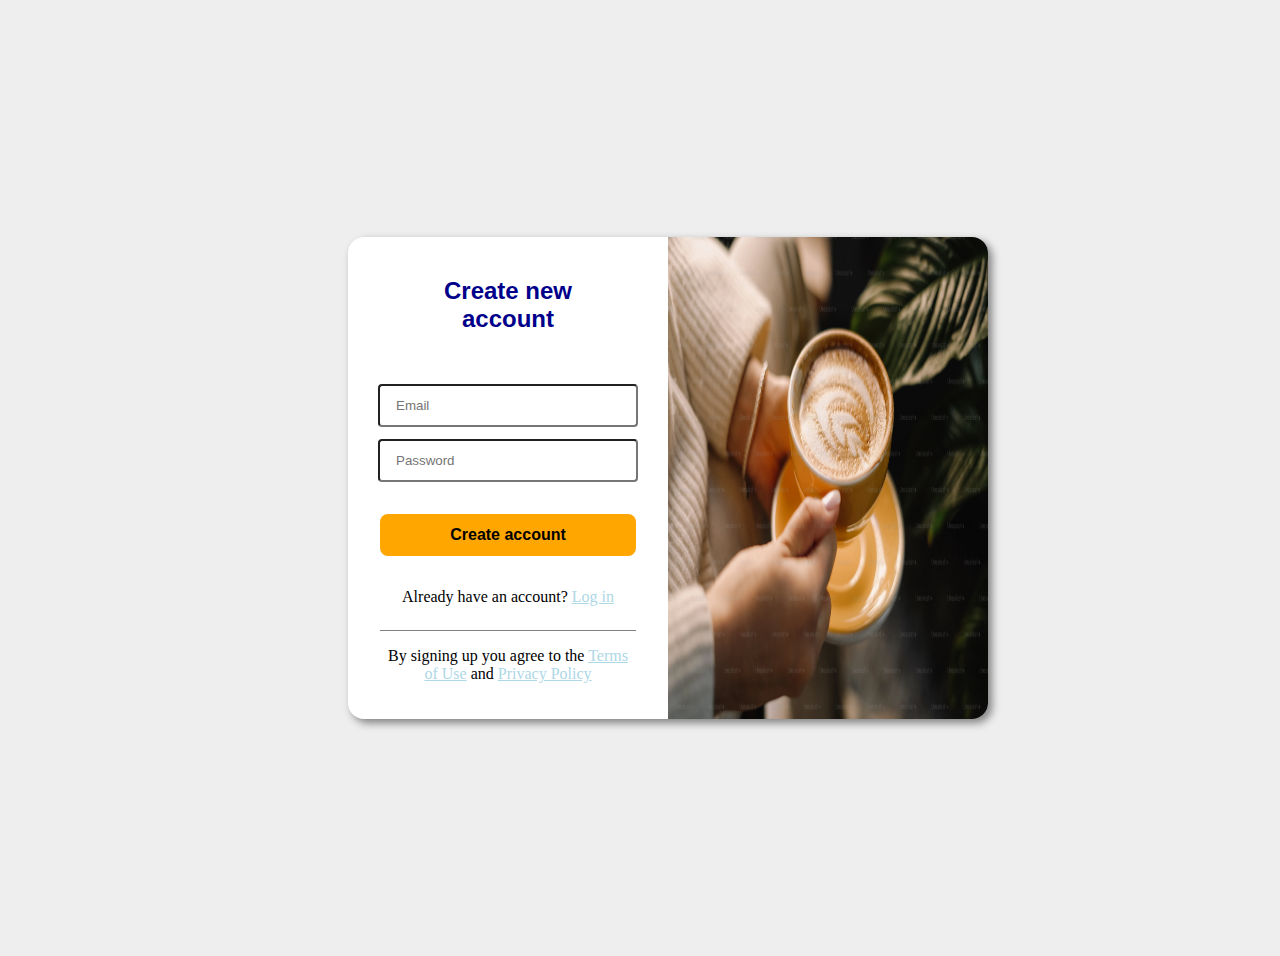
<file: authentication/authentication.html>
<!DOCTYPE html>
<html lang="en">
<header>
    <meta charset="utf-8">
    <meta name="viewport">
    <title>Authentication</title>
    <link rel="stylesheet" href="./authentication-styles-2.css">
</header>

<body>
        <div class="card">
            <div class="form">
                <div class="form-header">
                    <h2 class="title">Create new account</h2>
                    <form class="form-input">
                        <input type="text" class="email" name="email" placeholder="Email" required>
                        <input type="text" class="password" name="password" placeholder="Password" required>
                    </form>
                    <input type="button" class="create-account-btn" value="Create account">
                    <p>Already have an account? <a href="">Log in</a></p>
                </div>


                <div class="form-footer">
                    <div class="divider"></div>
                    <p>By signing up you agree to the <a href="">Terms of Use</a> and <a href="">Privacy Policy</a></p>
                </div>
            </div>

            <img src="./photo1.webp" class="image"/>
        </div>
    <!-- <div class="card">
        <div class="form">
            <h2>Create new account</h2>
            <input type="email" class="email" name="email" placeholder="Email" required>
            <input type="password" class="password" name="password" placeholder="Password" required>
            <input type="submit" class="create-account-btn" value="Create account">
            <p>Already have an account? <a href="">Log in</a></p>
            <div class="form-footer">
                <div class="divider"></div>
                <p>By signing up you agree to the <a href="">Terms of Use</a> and <a href="">Privacy Policy</a></p>
            </div>
        </div>
        <img src="./photo1.webp" />
    </div> -->
</body>

<footer>

</footer>

</html>
</file>
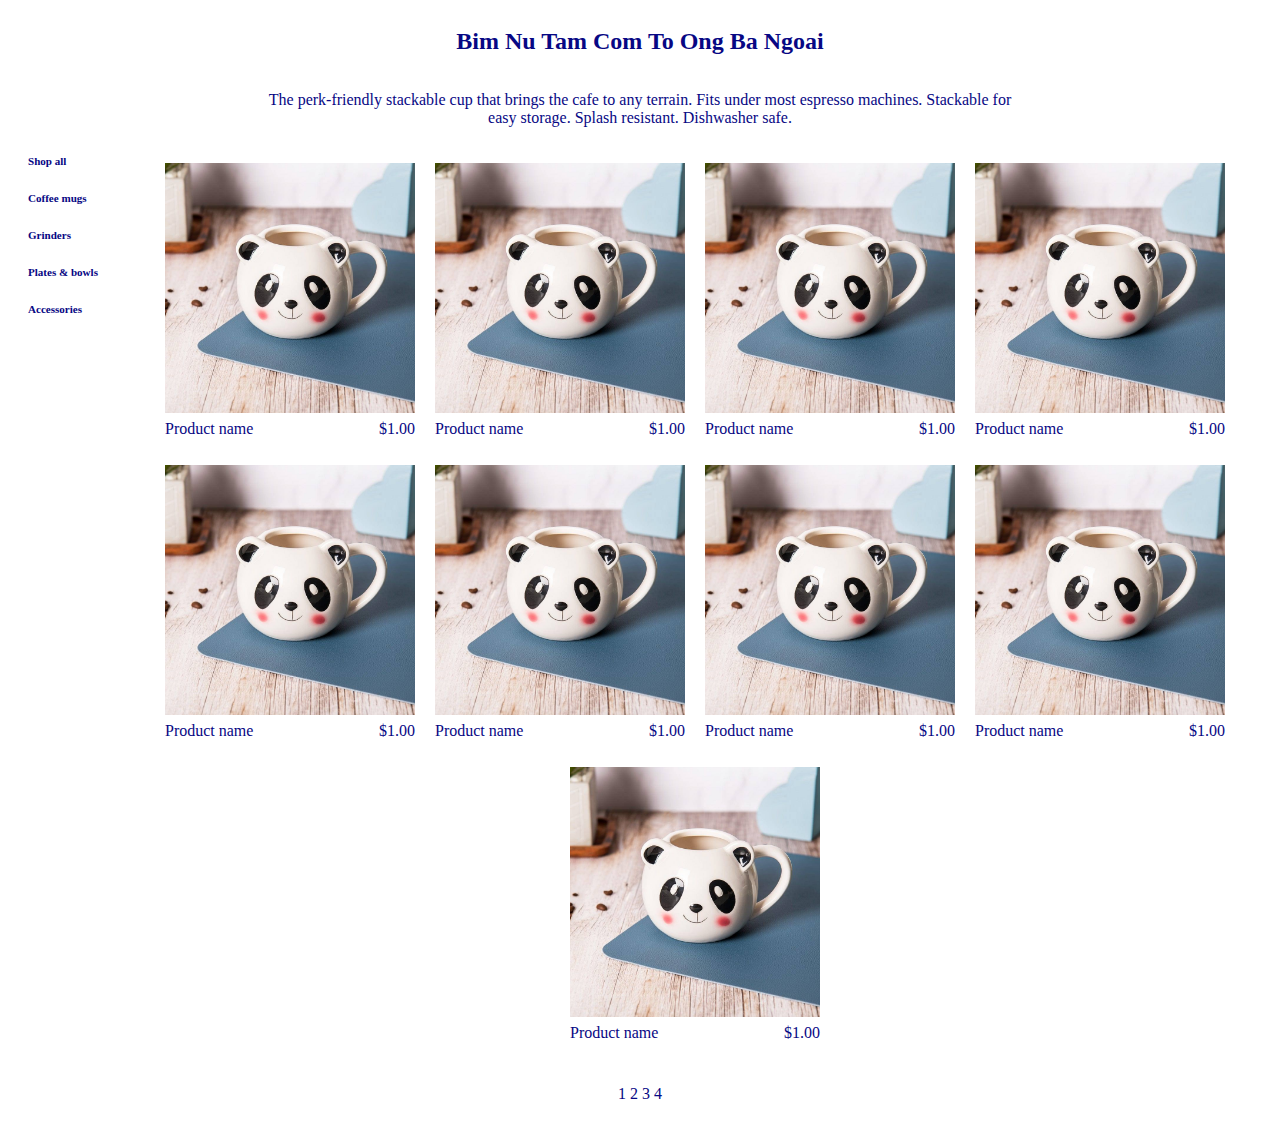
<file: product/product.html>
<!DOCTYPE html>
<html lang="en">

<head>
    <meta charset="utf-8">
    <meta name="viewport" content="width=device-width, initial-scale=1.0">
    <title>Photo Product</title>
    <link rel="stylesheet" href="./product-styles.css">
</head>

<body>
    <header>
        <h2>Bim Nu Tam Com To Ong Ba Ngoai</h2>
        <p>The perk-friendly stackable cup that brings the cafe to any terrain.
            Fits under most espresso machines.
            Stackable for easy storage.
            Splash resistant.
            Dishwasher safe.</p>
    </header>
    <div class="body">
        <div class="left-options">
            <h5>Shop all</h5>
            <h5>Coffee mugs</h5>
            <h5>Grinders</h5>
            <h5>Plates & bowls</h5>
            <h5>Accessories</h5>
        </div>
        <div class="images">
            <div class="first product">
                <img src="./coffee-mug.jpeg" alt="coffee mug">
                <div>
                    <p>Product name</p>
                    <p>$1.00</p>
                </div>
            </div>
            <div class="second product">
                <img src="./coffee-mug.jpeg" alt="coffee mug">
                <div>
                    <p>Product name</p>
                    <p>$1.00</p>
                </div>
            </div>
            <div class="third product">
                <img src="./coffee-mug.jpeg" alt="coffee mug">
                <div>
                    <p>Product name</p>
                    <p>$1.00</p>
                </div>
            </div>
            <div class="fourth product">
                <img src="./coffee-mug.jpeg" alt="coffee mug">
                <div>
                    <p>Product name</p>
                    <p>$1.00</p>
                </div>
            </div>
            <div class="fifth product">
                <img src="./coffee-mug.jpeg" alt="coffee mug">
                <div>
                    <p>Product name</p>
                    <p>$1.00</p>
                </div>
            </div>
            <div class="sixth product">
                <img src="./coffee-mug.jpeg" alt="coffee mug">
                <div>
                    <p>Product name</p>
                    <p>$1.00</p>
                </div>
            </div>
            <div class="seventh product">
                <img src="./coffee-mug.jpeg" alt="coffee mug">
                <div>
                    <p>Product name</p>
                    <p>$1.00</p>
                </div>
            </div>
            <div class="eigth product">
                <img src="./coffee-mug.jpeg" alt="coffee mug">
                <div>
                    <p>Product name</p>
                    <p>$1.00</p>
                </div>
            </div>
            <div class="nineth product">
                <img src="./coffee-mug.jpeg" alt="coffee mug">
                <div>
                    <p>Product name</p>
                    <p>$1.00</p>
                </div>
            </div>
        </div>
    </div>
    <footer>
        <p>1 2 3 4</p>
    </footer>
</body>
</file>
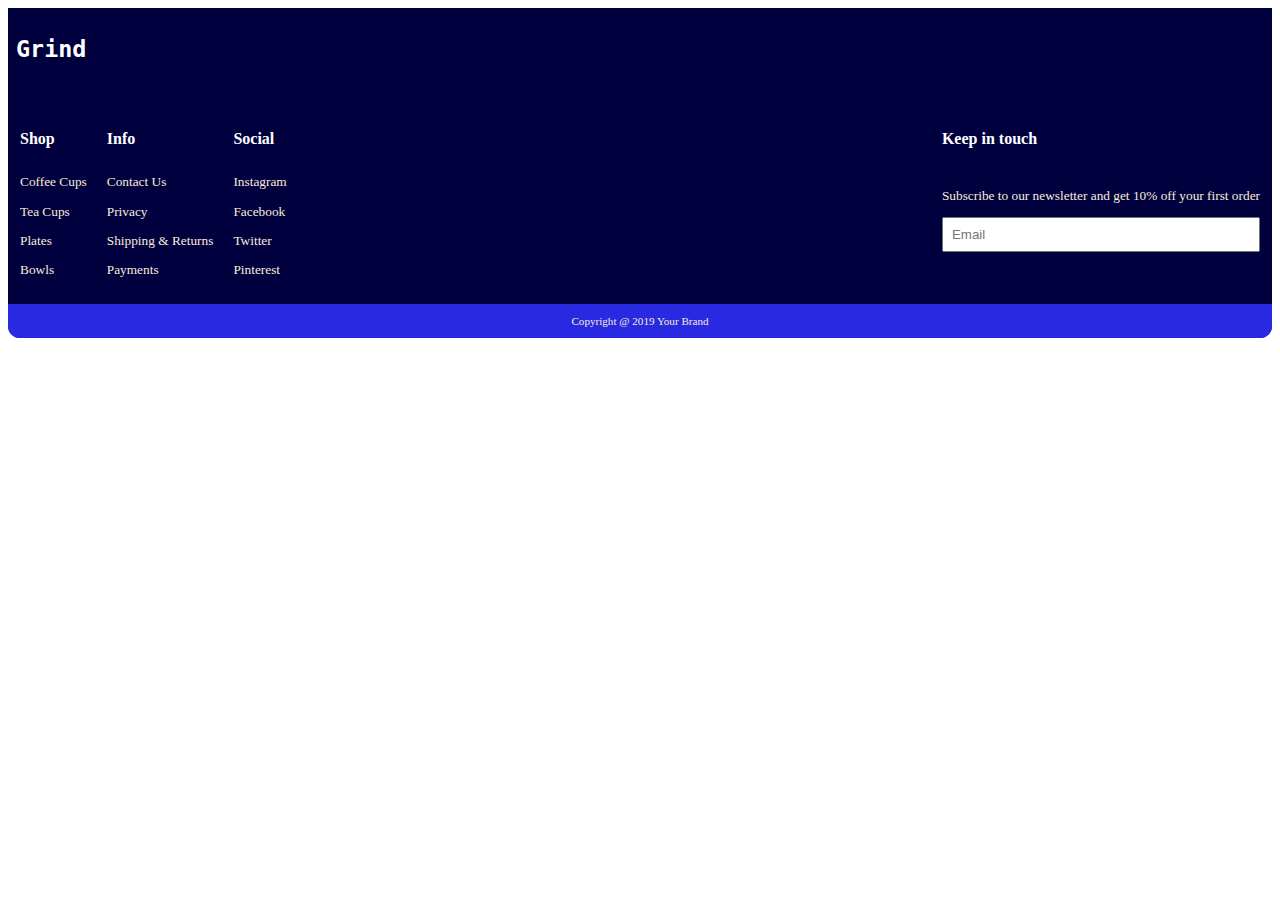
<file: shared-components/footer.html>
<!DOCTYPE html>
<html lang="en">
<header>
    <meta charset="utf-8">
    <meta name="viewport">
    <title>Header</title>
    <link rel="stylesheet" href="./footer-styles.css">
</header>

<body>
    <footer>
        <div class="logo">
            <h2>Grind</h2>
        </div>
        <div class="links">
            <div class="footer-links-left">
                <div class="link one">
                    <h5>Shop</h5>
                    <div class="options">
                        <p>Coffee Cups</p>
                        <p>Tea Cups</p>
                        <p>Plates</p>
                        <p>Bowls</p>
                    </div>
                </div>
                <div class="link two">
                    <h5>Info</h5>
                    <div class="options">
                        <p>Contact Us</p>
                        <p>Privacy</p>
                        <p>Shipping & Returns</p>
                        <p>Payments</p>
                    </div>
                </div>
                <div class="link three">
                    <h5>Social</h5>
                    <div class="options">
                        <p>Instagram</p>
                        <p>Facebook</p>
                        <p>Twitter</p>
                        <p>Pinterest</p>
                    </div>
                </div>
            </div>
            <div class="link four">
                <h5>Keep in touch</h5>
                <p class="link">Subscribe to our newsletter and get 10% off your first order</p>
                <input type="email" placeholder="Email">
            </div>
        </div>
        <div class="copyright">
            <p id="copyright">Copyright @ 2019 Your Brand</p>
        </div>
    </footer>
</body>
</file>
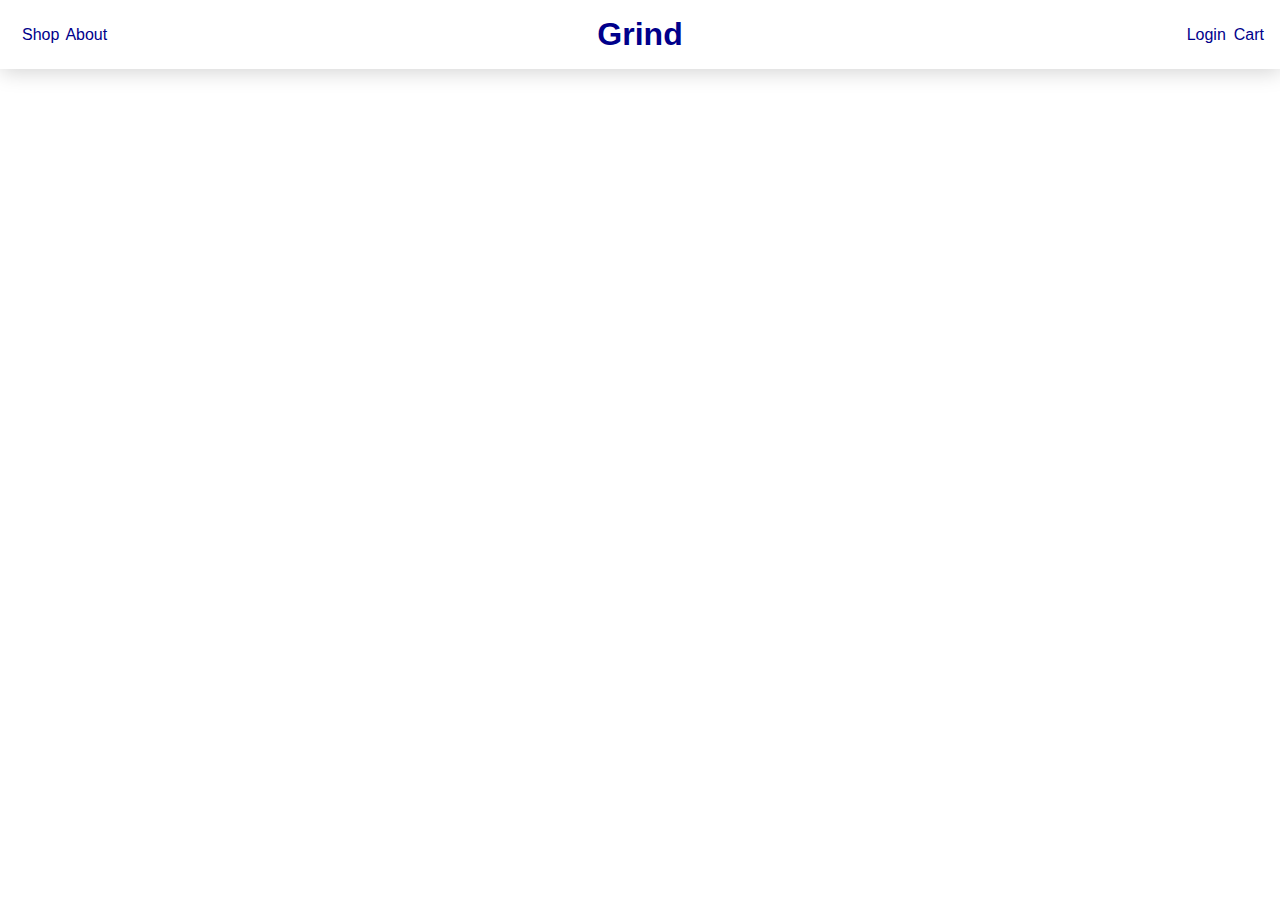
<file: shared-components/header.html>
<!DOCTYPE html>
<html lang="en">

<head>
    <meta charset="utf-8">
    <meta name="viewport">
    <title>Header</title>
    <link rel="stylesheet" href="./header-styles.css">
</head>

<body>
    <div class="header">
        <div class="header-left">
            <div>
                <button class="dropbtn">Shop</button>
                <div class="dropdown-content">
                    <a href="#">Link 1</a>
                    <a href="#">Link 2</a>
                    <a href="#">Link 3</a>
                </div>
            </div>
            <a href="#">About</a>
        </div>

        <div><a href="#" class="logo">Grind</a></div>

        <div class="header-right">
            <a href="#">Login</a>
            <a href="#">Cart</a>
        </div>
    </div>
</body>

</html>
</file>
<file: authentication/authentication-styles-2.css>
body {
    width: 100vw;
    height: 100vh;
    background-color: #EEEEEE;

    padding: 20px;

    display: flex;
    flex-direction: column;
    justify-content: center;
    align-items: center;
}

.card {
    max-width: 50%;
    background-color: white;
    display: flex;
    flex-direction: row;

    border-radius: 16px;
    box-shadow: 4px 4px 8px grey;

}

a {
    color: lightblue;
}

.form {
    flex: 1;

    display: flex;
    flex-direction: column;
    padding-left: 32px;
    padding-right: 32px;
    padding-top: 20px;
    padding-bottom: 20px;
    justify-content: space-between;
    gap: 8px;
}

.create-account-btn {
    background-color: rgb(255, 166, 0);
    font-weight: bold;
    box-shadow: none;
    border: 0;
    padding-top: 12px;
    padding-bottom: 12px;
    border-radius: 8px;
    font-size: medium;
}

.form-header { 
    display: flex;
    flex-direction: column;
    align-items: stretch;

    gap: 16px;
}


.form-input { 
    display: flex;
    flex-direction: column;
    align-items: stretch;
    gap: 12px;

    padding: 16px;
}

.form-input > input {
    align-self: center;
    border-radius: 4px;
    padding: 12px 16px;
    box-sizing: content-box;
    width: 100%;
}

p {
    font-size: medium;
    text-align: center;
}

.title {
    color: darkblue;
    font-family: sans-serif;
    text-align: center;
    margin-left: 20px;
    margin-right: 20px;
}

.divider {
    height: 1px;
    background-color: grey;
    margin: auto;
}

.image {
    max-width: 50%;
    border-radius: 0 16px 16px 0;
    width: 100%;
    height: 100%;
}

@media only screen and (max-width: 768px){
    .image {
        display: none;
        visibility: collapse;
    }
}
</file>
<file: product/product-styles.css>
header {
    display: flex;
    flex-direction: column;
    justify-content: center;
    align-items: center;
    padding: 0 20vw;
    text-align: center;
}

* {
    color: rgb(7, 7, 132);
    font-family: Cambria, Cochin, Georgia, Times, 'Times New Roman', serif
}

body {
    display: flex;
    flex-direction: column;
    justify-content: center;
}

.body {
    display: flex;
    flex-direction: row;
}

.images {
    display: flex;
    flex-direction: row;
    flex-wrap: wrap;
    justify-content: center;
    align-items: center;
    gap: 16px;
    max-width: 1400px;
    margin: 0 auto;
    padding: 20px 10px;
    line-height: 0;
    gap: 20px;
}

.left-options {
    display: flex;
    flex-direction: column;
    align-items: flex-start;
    line-height: 0;
    font-size: smaller;
    padding: 0 20px;
    min-width: fit-content;
}

.product>div {
    display: flex;
    flex-direction: row;
    justify-content: space-between;
    align-items: center;
}

img {
    width: 100%;
    max-width: 300px;
    height: 250px;
    object-fit: cover;
}

footer {
    display: flex;
    justify-content: center;
    font-family: Verdana, Geneva, Tahoma, sans-serif;
    color: aqua;
}

@media (max-width: 600px) {
    .left-options {
        display: none;
    }
}
</file>
<file: shared-components/footer-styles.css>
footer {
    display: flex;
    flex-direction: column;
    border-radius: 0 0 12px 12px;
    color: white;
    background-color: rgb(0, 0, 63);
    font-family: Cambria, Cochin, Georgia, Times, 'Times New Roman', serif;
}

.logo {
    padding: 8px;
    font-weight: bold;
    font-family: monospace;
    font-size: larger;
}

.links {
    display: flex;
    flex-direction: row;
    gap: 32px;
    justify-content: space-between;
    padding: 12px;
}

.copyright {
    display: flex;
    flex-direction: column;
    justify-content: center;
    align-items: center;
    background-color: rgb(41, 41, 226);
    font-size: smaller;
    border-radius: 0 0 12px 12px;
}

.footer-links-left {
    display: flex;
    flex-direction: row;
    gap: 20px;
}

.four {
    display: flex;
    flex-direction: column;
    align-items: stretch;
}

p {
    font-size: smaller;
    color: antiquewhite;
}

h5 {
    font-size: medium;
}

input {
    padding: 8px;
}
</file>
<file: shared-components/header-styles.css>
body {
    margin: 0;

    font-family: 'Trebuchet MS', 'Lucida Sans Unicode', 'Lucida Grande', 'Lucida Sans', Arial, sans-serif;
}

a {
    text-decoration: none;
    color: darkblue;
    font-size: medium;
}

button {
    font-size: medium;
}

.header {
    display: flex;
    position: sticky;
    padding: 16px;
    top: 0;
    flex-direction: row;
    justify-content: center;
    align-items: center;
    box-shadow: 1px 3px 20px lightgrey;
    background-color: white;
}

.header-left {
    position: relative;
    display: flex;
    float: left;
    flex: 1;
    justify-content: flex-start;
    align-items: center;
}

.header-right {
    display: flex;
    gap: 8px;
    flex: 1;
    justify-content: flex-end;
}

div>.logo {
    display: flex;
    justify-content: center;
    font-size: 32px;
    font-weight: bold;
    font-family: 'Trebuchet MS', 'Lucida Sans Unicode', 'Lucida Grande', 'Lucida Sans', Arial, sans-serif;

}

.dropbtn {
    color: darkblue;
    border: none;
    background-color: unset;
}

.dropdown-content {
    display: none;
    position: absolute;
    background-color: white;
    min-width: 160px;
    box-shadow: 0px 8px 16px 0px rgba(0, 0, 0, 0.2);
    border-radius: 10px;
}


.dropdown-content>a {
    color: black;
    padding: 15px 15px;
    text-decoration: none;
    display: block;
}

.dropdown-content a:hover {
    background-color: #ddd;
}

.header-left:hover .dropdown-content {
    display: block;
}

iframe[seamless] {
    border: none;
}
</file>
